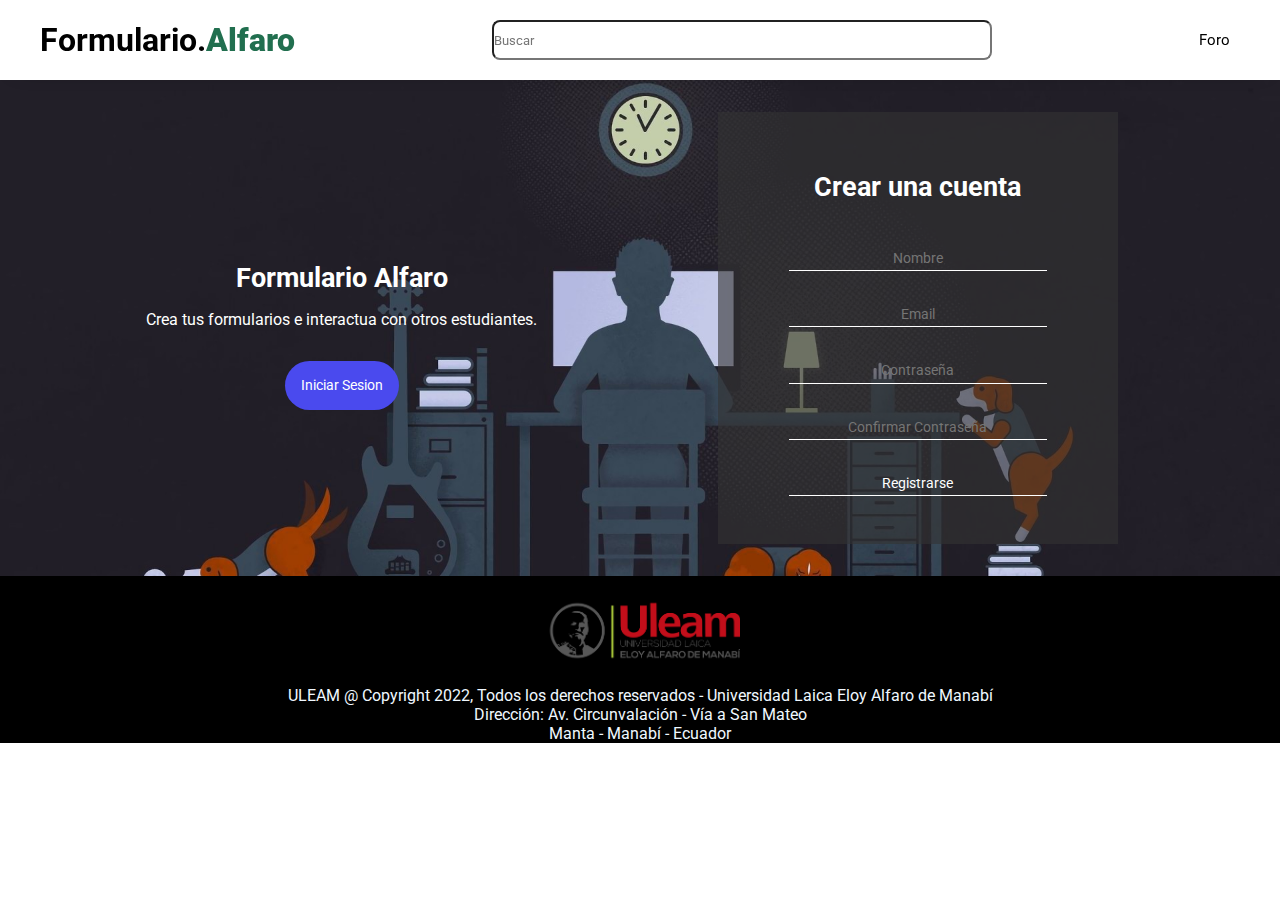
<file: Software para participacion electronica/index.html>
<!DOCTYPE html>
<html lang="en">

<head>
    <meta charset="UTF-8">
    <meta http-equiv="X-UA-Compatible" content="IE=edge">
    <meta name="viewport" content="width=device-width, initial-scale=1.0">
    <link rel="stylesheet" href="CSS/style.css">
    <link rel="preconnect" href="https://fonts.googleapis.com">
    <link rel="preconnect" href="https://fonts.gstatic.com" crossorigin>
    <link href="https://fonts.googleapis.com/css2?family=Roboto:wght@400;700&display=swap" rel="stylesheet">
    <link href='https://unpkg.com/boxicons@2.1.1/css/boxicons.min.css' rel='stylesheet'>
    <link rel="stylesheet" href="CSS/nav.css">
    <link rel="stylesheet" href="CSS/footer.css">
    <title>Formulario Alfaro</title>
</head>

<body>
    <header>
        <div class="header-content">
            <div class="logo">
                <h1>Formulario.<b>Alfaro</b></h1>
            </div>
            <div class="buscar">
                <input type="text" placeholder="Buscar" required>
            </div>
            <div class="menu">
                <nav>
                    <ul>
                        <li class="menu-selected"><a href="Foro.html">Foro</a></li> <!-- se usa "#" para que no nos redirija a otra página-->

                        
                    </ul>
                </nav>
            </div>
        </div>
    </header>
    <div class="container-body" id="formulario">

        <div class="container-form sign-up">
            <div class="inicio">
                <div class="message">
                    <h2>Formulario Alfaro</h2>
                    <p>Crea tus formularios e interactua con otros estudiantes.</p>
                    <a href="Foro.html">
                        <button class="sign-up-btn">Iniciar Sesion</button>
                    </a>
                </div>
            </div>
            <form class="formulario">
                <h2 class="create-account">Crear una cuenta</h2>
                <input type="text" placeholder="Nombre" id="nombre">
                <input type="email" placeholder="Email" id="email">
                <input type="password" placeholder="Contraseña" id="password">
                <input type="password" placeholder="Confirmar Contraseña" id="confpassword">
                <input type="submit" value="Registrarse" id="registrarse" >
            </form>
        </div>
        <div class="container-form sign-in">
            <form class="formulario">
                <h2 class="create-account">Iniciar Sesion</h2>
                <input type="email" placeholder="Email" id="email">
                <input type="password" placeholder="Contraseña" id="password">
                <input type="submit" src="#" value="Iniciar Sesion">
            </form>
            <div class="welcome-back">
                <div class="message">
                    <h2>Comienza a hacer tu formulario</h2>
                    <p>Si aun no tienes una cuenta por favor registrese aqui</p>
                    <button class="sign-in-btn">Registrarse</button>
                </div>
            </div>
        </div>
    </div>

    <footer>
        <div class="LogoUleam2">
            <div class="img2">
            </div>
        </div>
        <nav class="footer-inf">
            <a href="#"><pre><center>ULEAM @ Copyright 2022, Todos los derechos reservados - Universidad Laica Eloy Alfaro de Manabí</center></pre></a>
            <a href="#"><pre><center>Dirección: Av. Circunvalación - Vía a San Mateo</center></pre></a>
            <a href="#"><pre><center>Manta - Manabí - Ecuador</center></pre></a>
        </nav>
    </footer>
    <script src="JS/script.js"></script>
</body>

</html>
</file>
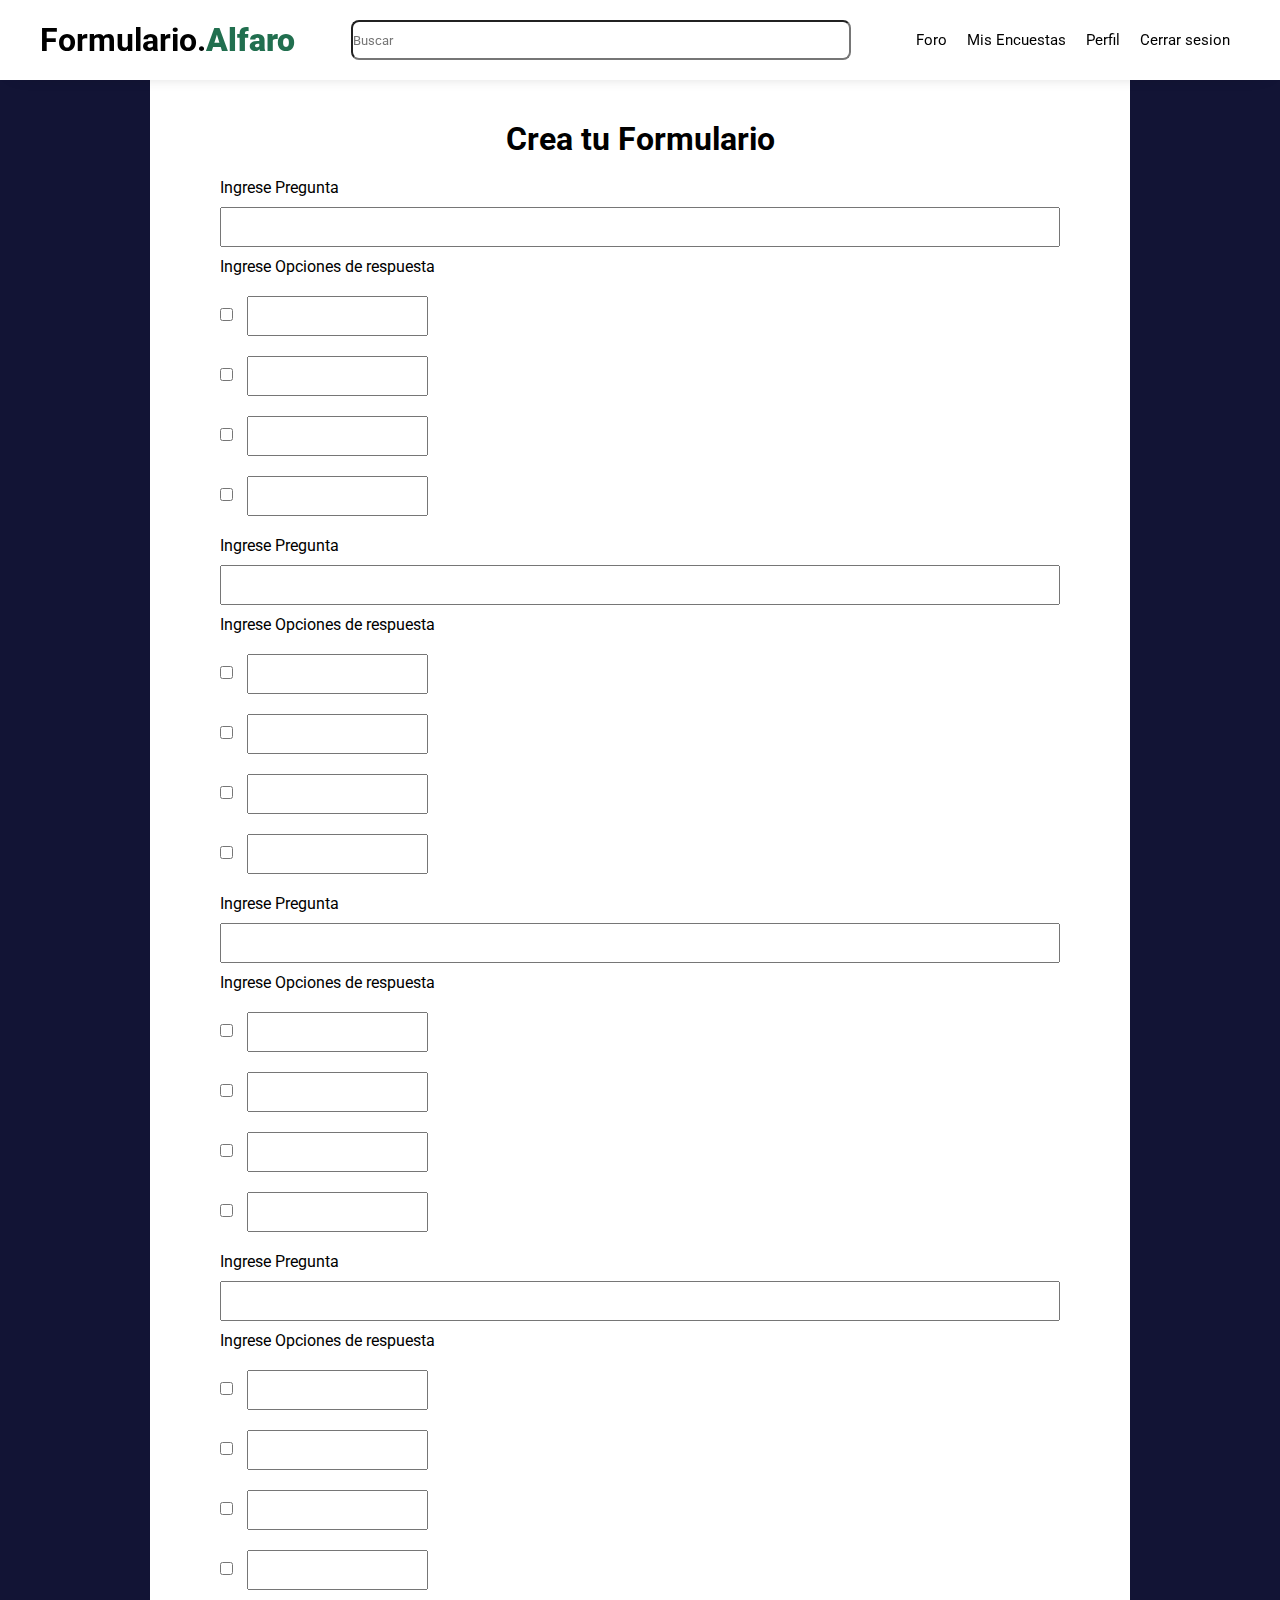
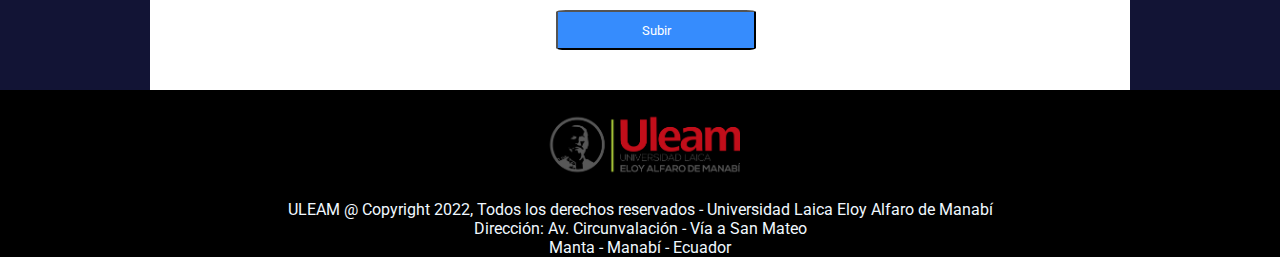
<file: Software para participacion electronica/creaencuesta.html>
<!DOCTYPE html>
<html lang="en">

<head>
    <meta charset="UTF-8">
    <meta http-equiv="X-UA-Compatible" content="IE=edge">
    <meta name="viewport" content="width=device-width, initial-scale=1.0">
    <link rel="stylesheet" href="CSS/creaencuesta.css">
    <link rel="preconnect" href="https://fonts.googleapis.com">
    <link rel="preconnect" href="https://fonts.gstatic.com" crossorigin>
    <link href="https://fonts.googleapis.com/css2?family=Roboto:wght@400;700&display=swap" rel="stylesheet">
    <link href='https://unpkg.com/boxicons@2.1.1/css/boxicons.min.css' rel='stylesheet'>
    <link rel="stylesheet" href="CSS/nav.css">
    <link rel="stylesheet" href="CSS/footer.css">
    <title>Crea Tu Encuesta</title>
</head>

<body>

    <header>
        <div class="header-content">
            <div class="logo">
                <h1>Formulario.<b>Alfaro</b></h1>
            </div>
            <div class="buscar">
                <input type="text" placeholder="Buscar" required>
            </div>
            <div class="menu">
                <nav>
                    <ul>
                        <li class="menu-selected"><a href="Foro.html">Foro</a></li> 
                        <li class="menu-selected"><a href="misencuestas.html">Mis Encuestas</a></li> 
                        <li class="menu-selected"><a href="perfil.html">Perfil</a></li>
                        <li class="menu-selected"><a href="index.html">Cerrar sesion</a></li>  
                    </ul>
                </nav>
            </div>
        </div>
    </header>

    <section>
        <div class="content-conteiner">
            <div class="content-conteiner__contenido">
                <div class="conteiner-contenido__title">
                    <h1>Crea tu Formulario</h1>
                </div>
                <div class="conteiner-contenido__formulario">
                    
                    <div class="formulario">
                        <div class="formulario-preguntas">
                            <p>Ingrese Pregunta</p>
                            <input type="text" name="titleform" id="titleform" class="input-preguntas">
                        </div>
                        <div class="formulario-items">
                            <p>Ingrese Opciones de respuesta</p>
                            <div class="checkbox-input">
                                <input type="checkbox" name="checkbox" id="checkbox">
                                <input type="text" class="checkbox-respuesta">
                            </div>
                            <div class="checkbox-input">
                                <input type="checkbox" name="checkbox" id="checkbox">
                                <input type="text" class="checkbox-respuesta">
                            </div>
                            <div class="checkbox-input">
                                <input type="checkbox" name="checkbox" id="checkbox">
                                <input type="text" class="checkbox-respuesta">
                            </div>
                            <div class="checkbox-input">
                                <input type="checkbox" name="checkbox" id="checkbox">
                                <input type="text" class="checkbox-respuesta">
                            </div>
                        </div>
                    </div>

                    <div class="formulario">
                        <div class="formulario-preguntas">
                            <p>Ingrese Pregunta</p>
                            <input type="text" name="titleform" id="titleform" class="input-preguntas">
                        </div>
                        <div class="formulario-items">
                            <p>Ingrese Opciones de respuesta</p>
                            <div class="checkbox-input">
                                <input type="checkbox" name="checkbox" id="checkbox">
                                <input type="text" class="checkbox-respuesta">
                            </div>
                            <div class="checkbox-input">
                                <input type="checkbox" name="checkbox" id="checkbox">
                                <input type="text" class="checkbox-respuesta">
                            </div>
                            <div class="checkbox-input">
                                <input type="checkbox" name="checkbox" id="checkbox">
                                <input type="text" class="checkbox-respuesta">
                            </div>
                            <div class="checkbox-input">
                                <input type="checkbox" name="checkbox" id="checkbox">
                                <input type="text" class="checkbox-respuesta">
                            </div>
                        </div>
                    </div>

                    <div class="formulario">
                        <div class="formulario-preguntas">
                            <p>Ingrese Pregunta</p>
                            <input type="text" name="titleform" id="titleform" class="input-preguntas">
                        </div>
                        <div class="formulario-items">
                            <p>Ingrese Opciones de respuesta</p>
                            <div class="checkbox-input">
                                <input type="checkbox" name="checkbox" id="checkbox">
                                <input type="text" class="checkbox-respuesta">
                            </div>
                            <div class="checkbox-input">
                                <input type="checkbox" name="checkbox" id="checkbox">
                                <input type="text" class="checkbox-respuesta">
                            </div>
                            <div class="checkbox-input">
                                <input type="checkbox" name="checkbox" id="checkbox">
                                <input type="text" class="checkbox-respuesta">
                            </div>
                            <div class="checkbox-input">
                                <input type="checkbox" name="checkbox" id="checkbox">
                                <input type="text" class="checkbox-respuesta">
                            </div>
                        </div>
                    </div>

                    <div class="formulario">
                        <div class="formulario-preguntas">
                            <p>Ingrese Pregunta</p>
                            <input type="text" name="titleform" id="titleform" class="input-preguntas">
                        </div>
                        <div class="formulario-items">
                            <p>Ingrese Opciones de respuesta</p>
                            <div class="checkbox-input">
                                <input type="checkbox" name="checkbox" id="checkbox">
                                <input type="text" class="checkbox-respuesta">
                            </div>
                            <div class="checkbox-input">
                                <input type="checkbox" name="checkbox" id="checkbox">
                                <input type="text" class="checkbox-respuesta">
                            </div>
                            <div class="checkbox-input">
                                <input type="checkbox" name="checkbox" id="checkbox">
                                <input type="text" class="checkbox-respuesta">
                            </div>
                            <div class="checkbox-input">
                                <input type="checkbox" name="checkbox" id="checkbox">
                                <input type="text" class="checkbox-respuesta">
                            </div>
                        </div>
                    </div>
                    
                    <div class="input-button">
                        <input type="submit" value="Subir" class="button-submit">
                    </div>
                    
                </div>
            </div>
        </div>


    </section>

    

    <footer>
        <div class="LogoUleam2">
            <div class="img2">
            </div>
        </div>
        <nav class="footer-inf">
            <a href="#"><pre><center>ULEAM @ Copyright 2022, Todos los derechos reservados - Universidad Laica Eloy Alfaro de Manabí</center></pre></a>
            <a href="#"><pre><center>Dirección: Av. Circunvalación - Vía a San Mateo</center></pre></a>
            <a href="#"><pre><center>Manta - Manabí - Ecuador</center></pre></a>
        </nav>
    </footer>
    <script src="JS/script.js"></script>
</body>

</html>
</file>
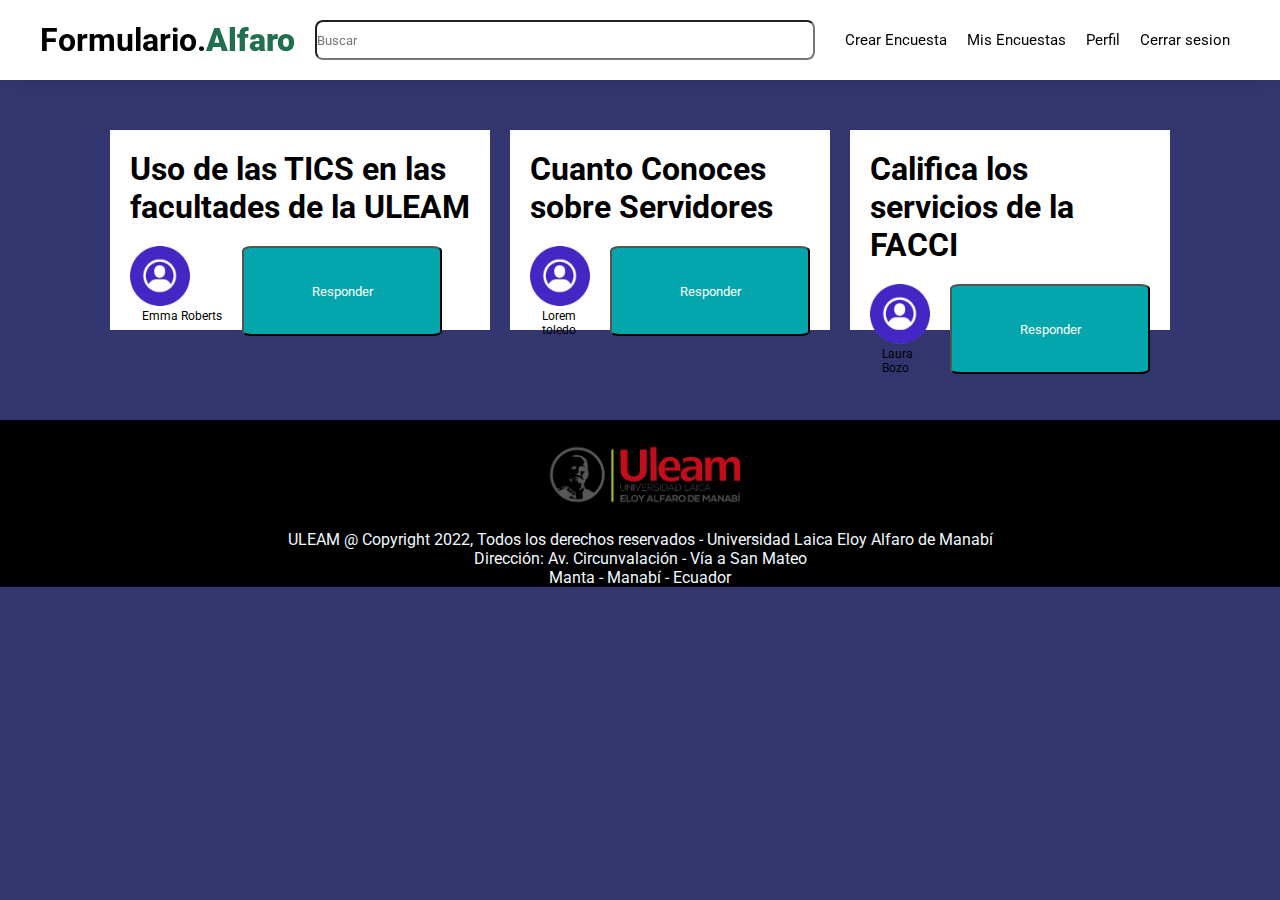
<file: Software para participacion electronica/Foro.html>
<!DOCTYPE html>
<html lang="en">

<head>
    <meta charset="UTF-8">
    <meta http-equiv="X-UA-Compatible" content="IE=edge">
    <meta name="viewport" content="width=device-width, initial-scale=1.0">
    <link rel="stylesheet" href="CSS/foro.css">
    <link rel="preconnect" href="https://fonts.googleapis.com">
    <link rel="preconnect" href="https://fonts.gstatic.com" crossorigin>
    <link href="https://fonts.googleapis.com/css2?family=Roboto:wght@400;700&display=swap" rel="stylesheet">
    <link href='https://unpkg.com/boxicons@2.1.1/css/boxicons.min.css' rel='stylesheet'>
    <link rel="stylesheet" href="CSS/nav.css">
    <link rel="stylesheet" href="CSS/footer.css">
    <title>Foro</title>
</head>

<body>

    <header>
        <div class="header-content">
            <div class="logo">
                <h1>Formulario.<b>Alfaro</b></h1>
            </div>
            <div class="buscar">
                <input type="text" placeholder="Buscar" required>
            </div>
            <div class="menu">
                <nav>
                    <ul>
                        <li class="menu-selected"><a href="creaencuesta.html">Crear Encuesta</a></li> 
                        <li class="menu-selected"><a href="misencuestas.html">Mis Encuestas</a></li> 
                        <li class="menu-selected"><a href="perfil.html">Perfil</a></li>
                        <li class="menu-selected"><a href="index.html">Cerrar sesion</a></li>  
                    </ul>
                </nav>
            </div>
        </div>
    </header>

    <section>
        <div class="contenedor-principal">
            <div class="contenedor-principal__contenido">
                <div class="principal-contenido__foro">

                    <div class="contenido-foro__block">

                        <div class="foro-block__title">                       
                            <div class="block__title">
                                <h1>Uso de las TICS en las facultades de la ULEAM</h1>
                            </div>
                            <div class="block-title__profile">
                                <div class="title-profile__user">
                                    <img src="img/profile.png" class="title-profile_img">
                                    <p class="username">Emma Roberts</p>
                                </div>
                                <div class="block_button">
                                    <input type="button" src="#" value="Responder" class="button_access">
                                </div>
                            </div>     
                        </div>

                        <div class="foro-block__title">                       
                            <div class="block__title">
                                <h1>Cuanto Conoces sobre Servidores</h1>
                            </div>
                            <div class="block-title__profile">
                                <div class="title-profile__user">
                                    <img src="img/profile.png" class="title-profile_img">
                                    <p class="username">Lorem toledo</p>
                                </div>
                                <div class="block_button">
                                    <input type="button" src="#" value="Responder" class="button_access">
                                </div>
                            </div>     
                        </div>
                        <div class="foro-block__title">                       
                            <div class="block__title">
                                <h1>Califica los servicios de la FACCI</h1>
                            </div>
                            <div class="block-title__profile">
                                <div class="title-profile__user">
                                    <img src="img/profile.png" class="title-profile_img">
                                    <p class="username">Laura Bozo</p>
                                </div>
                                <div class="block_button">
                                    <input type="button" src="#" value="Responder" class="button_access">
                                </div>
                            </div>     
                        </div>
                    </div>

                </div>
            </div>
        </div>
    </section>
    

    <footer>
        <div class="LogoUleam2">
            <div class="img2">
            </div>
        </div>
        <nav class="footer-inf">
            <a href="#"><pre><center>ULEAM @ Copyright 2022, Todos los derechos reservados - Universidad Laica Eloy Alfaro de Manabí</center></pre></a>
            <a href="#"><pre><center>Dirección: Av. Circunvalación - Vía a San Mateo</center></pre></a>
            <a href="#"><pre><center>Manta - Manabí - Ecuador</center></pre></a>
        </nav>
    </footer>
    <script src="JS/script.js"></script>
</body>

</html>
</file>
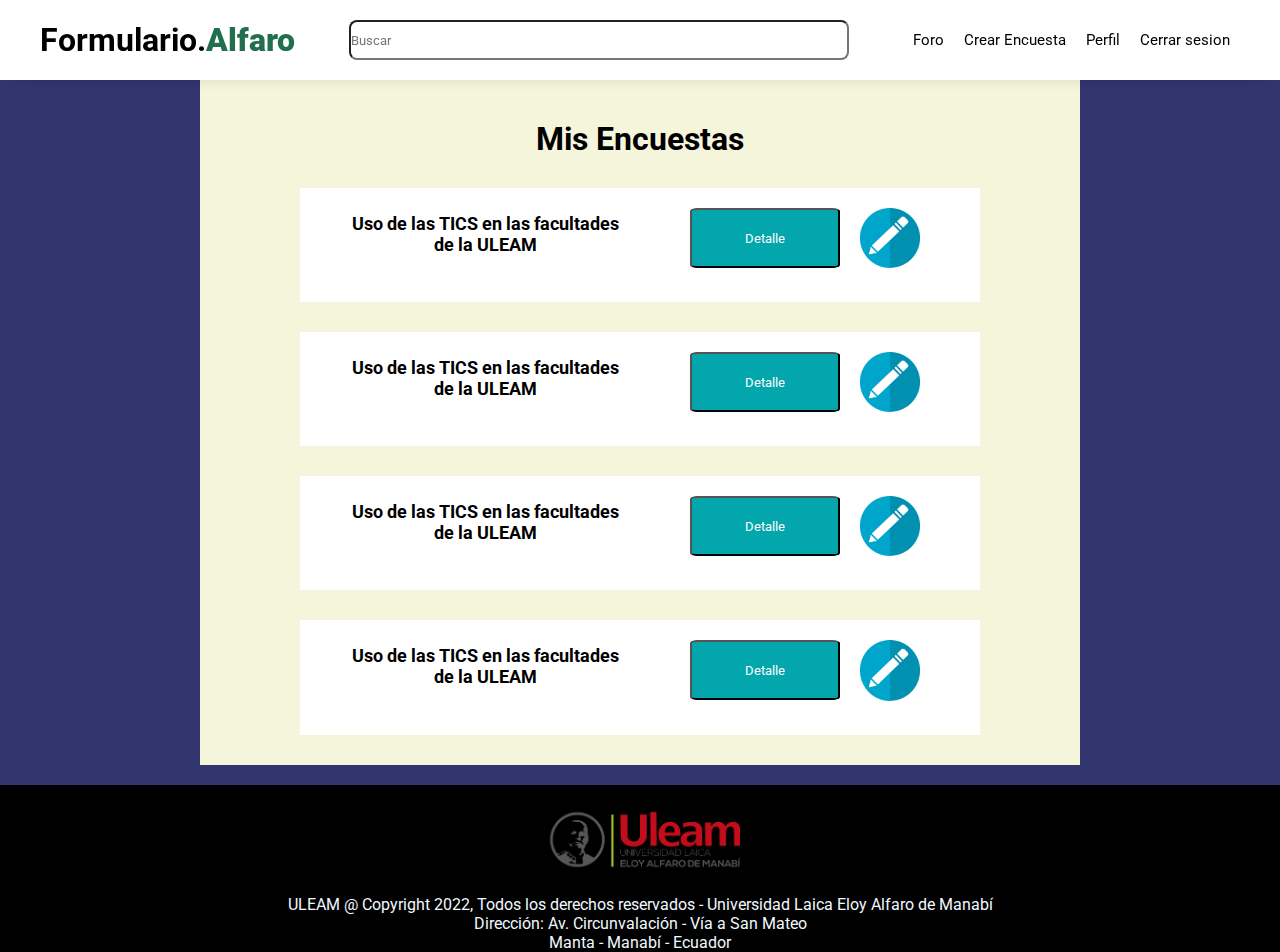
<file: Software para participacion electronica/misencuestas.html>
<!DOCTYPE html>
<html lang="en">

<head>
    <meta charset="UTF-8">
    <meta http-equiv="X-UA-Compatible" content="IE=edge">
    <meta name="viewport" content="width=device-width, initial-scale=1.0">
    <link rel="stylesheet" href="CSS/misencuestas.css">
    <link rel="preconnect" href="https://fonts.googleapis.com">
    <link rel="preconnect" href="https://fonts.gstatic.com" crossorigin>
    <link href="https://fonts.googleapis.com/css2?family=Roboto:wght@400;700&display=swap" rel="stylesheet">
    <link href='https://unpkg.com/boxicons@2.1.1/css/boxicons.min.css' rel='stylesheet'>
    <link rel="stylesheet" href="CSS/nav.css">
    <link rel="stylesheet" href="CSS/footer.css">
    <title>Mis Encuestas</title>
</head>

<body>

    <header>
        <div class="header-content">
            <div class="logo">
                <h1>Formulario.<b>Alfaro</b></h1>
            </div>
            <div class="buscar">
                <input type="text" placeholder="Buscar" required>
            </div>
            <div class="menu">
                <nav>
                    <ul>
                        <li class="menu-selected"><a href="Foro.html">Foro</a></li> 
                        <li class="menu-selected"><a href="creaencuesta.html">Crear Encuesta</a></li>
                        <li class="menu-selected"><a href="perfil.html">Perfil</a></li>
                        <li class="menu-selected"><a href="index.html">Cerrar sesion</a></li>  
                    </ul>
                </nav>
            </div>
        </div>
    </header>

    <section>
        <div class="contenedor-principal">
            <div class="contenedor-principal__contenido">
                <div class="principal-contenido_title">
                    <h1>Mis Encuestas</h1>
                </div>
                <div class="principal-contenido__foro">

                    <div class="contenido-foro__block">

                        <div class="foro-block__title">                       
                            <div class="block__title">
                                <h1>Uso de las TICS en las facultades de la ULEAM</h1>
                            </div>
                            <div class="block-title__profile">
                                <div class="title-profile__user">
                                    <img src="img/editar.png" class="title-profile_img">
                                </div>
                                <div class="block_button">
                                    <input type="button" src="#" value="Detalle" class="button_access">
                                </div>
                            </div>     
                        </div>
                        <div class="foro-block__title">                       
                            <div class="block__title">
                                <h1>Uso de las TICS en las facultades de la ULEAM</h1>
                            </div>
                            <div class="block-title__profile">
                                <div class="title-profile__user">
                                    <img src="img/editar.png" class="title-profile_img">
                                </div>
                                <div class="block_button">
                                    <input type="button" src="#" value="Detalle" class="button_access">
                                </div>
                            </div>     
                        </div>
                        <div class="foro-block__title">                       
                            <div class="block__title">
                                <h1>Uso de las TICS en las facultades de la ULEAM</h1>
                            </div>
                            <div class="block-title__profile">
                                <div class="title-profile__user">
                                    <img src="img/editar.png" class="title-profile_img">
                                </div>
                                <div class="block_button">
                                    <input type="button" src="#" value="Detalle" class="button_access">
                                </div>
                            </div>     
                        </div>
                        <div class="foro-block__title">                       
                            <div class="block__title">
                                <h1>Uso de las TICS en las facultades de la ULEAM</h1>
                            </div>
                            <div class="block-title__profile">
                                <div class="title-profile__user">
                                    <img src="img/editar.png" class="title-profile_img">
                                </div>
                                <div class="block_button">
                                    <input type="button" src="#" value="Detalle" class="button_access">
                                </div>
                            </div>     
                        </div>            
                    </div>
                </div>
            </div>
        </div>
    </section>


    <footer>
        <div class="LogoUleam2">
            <div class="img2">
            </div>
        </div>
        <nav class="footer-inf">
            <a href="#"><pre><center>ULEAM @ Copyright 2022, Todos los derechos reservados - Universidad Laica Eloy Alfaro de Manabí</center></pre></a>
            <a href="#"><pre><center>Dirección: Av. Circunvalación - Vía a San Mateo</center></pre></a>
            <a href="#"><pre><center>Manta - Manabí - Ecuador</center></pre></a>
        </nav>
    </footer>
    <script src="JS/script.js"></script>
</body>

</html>
</file>
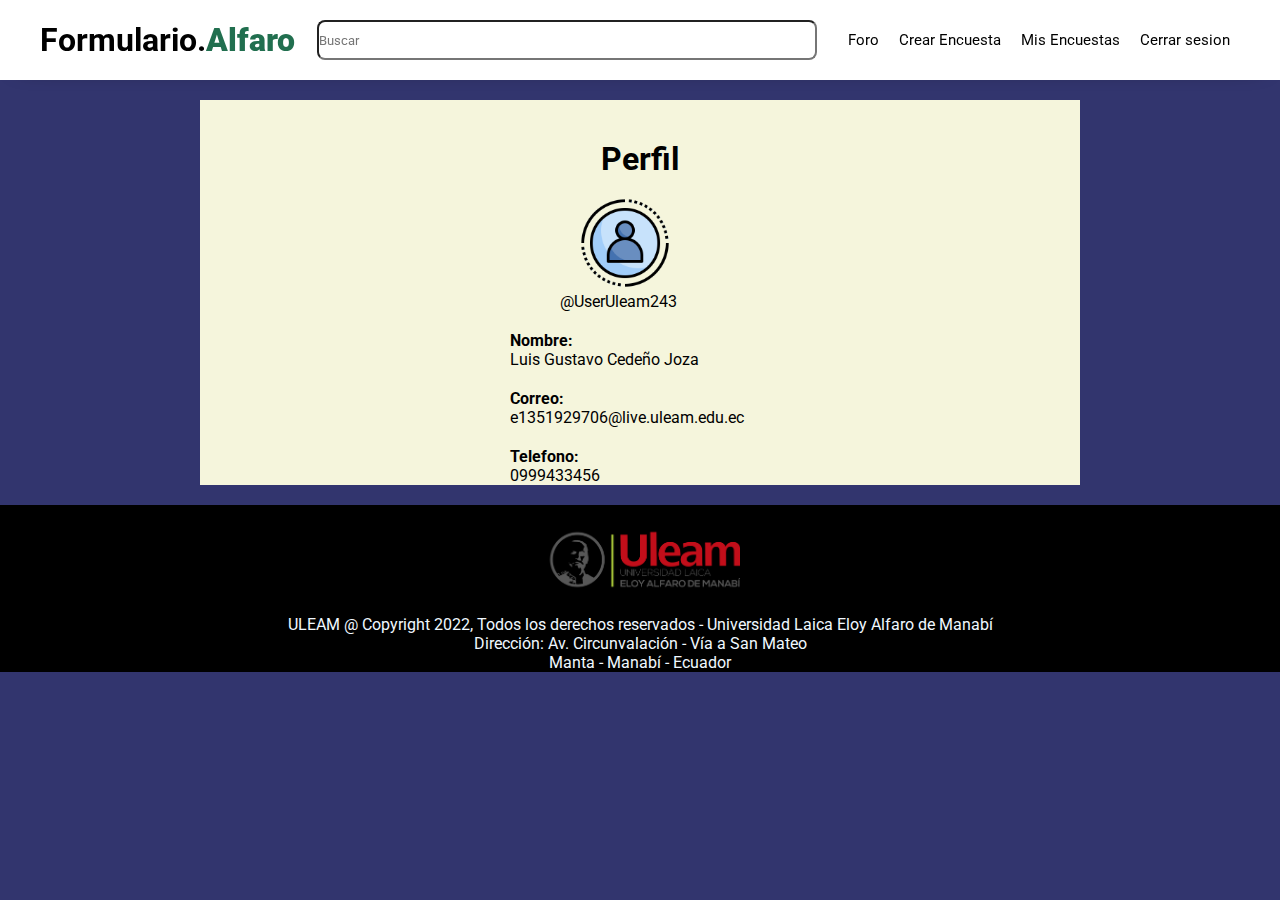
<file: Software para participacion electronica/perfil.html>
<!DOCTYPE html>
<html lang="en">

<head>
    <meta charset="UTF-8">
    <meta http-equiv="X-UA-Compatible" content="IE=edge">
    <meta name="viewport" content="width=device-width, initial-scale=1.0">
    <link rel="stylesheet" href="CSS/perfil.css">
    <link rel="preconnect" href="https://fonts.googleapis.com">
    <link rel="preconnect" href="https://fonts.gstatic.com" crossorigin>
    <link href="https://fonts.googleapis.com/css2?family=Roboto:wght@400;700&display=swap" rel="stylesheet">
    <link href='https://unpkg.com/boxicons@2.1.1/css/boxicons.min.css' rel='stylesheet'>
    <link rel="stylesheet" href="CSS/nav.css">
    <link rel="stylesheet" href="CSS/footer.css">
    <title>Perfil</title>
</head>

<body>

    <header>
        <div class="header-content">
            <div class="logo">
                <h1>Formulario.<b>Alfaro</b></h1>
            </div>
            <div class="buscar">
                <input type="text" placeholder="Buscar" required>
            </div>
            <div class="menu">
                <nav>
                    <ul>
                        <li class="menu-selected"><a href="Foro.html">Foro</a></li>
                        <li class="menu-selected"><a href="creaencuesta.html">Crear Encuesta</a></li> 
                        <li class="menu-selected"><a href="misencuestas.html">Mis Encuestas</a></li> 
                        <li class="menu-selected"><a href="index.html">Cerrar sesion</a></li>  
                    </ul>
                </nav>
            </div>
        </div>
    </header>

    <section>
        <div class="contenedor-principal">
            <div class="contenedor-principal__caja">
                <div class="principal-caja">
                    <div class="principal-caja__title">
                        <h1>Perfil</h1>
                    </div>
                </div>
                <div class="principal-caja__contenido">
                    <div class="caja-contenido__img">
                        <img src="img/perfilusuario.png" alt="">
                        <div class="contenido-img__title">
                            <p>@UserUleam243</p>
                        </div>
                    </div>

                <div class="caja-contenido__info">
                    <div class="caja-contenido__datos">
                        <div class="contenido-datos__title">
                            <p><strong>Nombre:</strong></p>
                        </div>
                        <div class="contenido-datos__info">
                            <p>Luis Gustavo Cedeño Joza</p>
                        </div>
                    </div>

                    <div class="caja-contenido__datos">
                        <div class="contenido-datos__title">
                            <p><strong>Correo:</strong></p>
                        </div>
                        <div class="contenido-datos__info">
                            <p>e1351929706@live.uleam.edu.ec</p>
                        </div>
                    </div>

                    <div class="caja-contenido__datos">
                        <div class="contenido-datos__title">
                            <p><strong>Telefono:</strong></p>
                        </div>
                        <div class="contenido-datos__info">
                            <p>0999433456</p>
                        </div>
                    </div>
                </div>    
            </div>
        </div>
    </section>
    

    <footer>
        <div class="LogoUleam2">
            <div class="img2">
            </div>
        </div>
        <nav class="footer-inf">
            <a href="#"><pre><center>ULEAM @ Copyright 2022, Todos los derechos reservados - Universidad Laica Eloy Alfaro de Manabí</center></pre></a>
            <a href="#"><pre><center>Dirección: Av. Circunvalación - Vía a San Mateo</center></pre></a>
            <a href="#"><pre><center>Manta - Manabí - Ecuador</center></pre></a>
        </nav>
    </footer>
    <script src="JS/script.js"></script>
</body>

</html>
</file>
<file: Software para participacion electronica/CSS/style.css>
.container-body {
    margin-top: 80px;
    height: 100%;
    display: flex;
    align-items: center;
    justify-content: center;
    background-image: url(../img/computer-workstation-minimalist-night-digital-art-hd-wallpaper-1920x1080-35.jpg);
    background-position: center;
    background-repeat: no-repeat;
    background-size: cover;
    color: #fff;
}



.container-form {
    width: 90%;
    height: auto;
    display: flex;
    justify-content: space-around;
    transition:  all .5s ease-out;
}

.inicio {
    display: flex;
    align-items: center;
    text-align: center;
}

.message {
    padding: 1rem;
}

.message h2 {
    font-size: 1.7rem;
    padding: 1rem 0;
}

.message button {
    padding: 1rem;
    font-weight: 400;
    background-color: #4a4aee;
    border-radius: 2rem;
    border: none;
    outline: none;
    cursor: pointer;
    font-size: .9rem;
    margin-top: 2rem;
    transition: all .3s ease-in;
    color: #fff;
}

.message button:hover {
    background-color: #6464f8;
}

.formulario {
    width: 400px;
    padding: 1rem;
    margin: 2rem;
    background-color: rgb(51, 51, 51, 0.602);
    text-align: center;
}

.create-account {
    padding: 2.7rem 0;
    font-size: 1.7rem;
}

.iconos {
    width: 200px;
    display: flex;
    justify-content: space-around;
    margin: auto;
}

.border-icon {
    height: 20px;
    width: 20px;
    display: flex;
    align-items: center;
    justify-content: center;
    padding: 1.5rem;
    border: solid thin white;
    border-radius: 50%;
    font-size: 1.5rem;
    transition: all .3s ease-in;
}

.border-icon:hover {
    background-color: #4a4aee;
    cursor: pointer;
}

.cuenta-gratis {
    padding: 2rem 0;
}

.formulario input {
    width: 70%;
    display: block;
    margin: auto;
    margin-bottom: 2rem;
    background-color: transparent;
    border: none;
    border-bottom: white thin solid;
    text-align: center;
    outline: none;
    padding: .2rem 0;
    font-size: .9rem;
    color: white;
}

.formulario input[type="button"] {
    width: 60%;
    margin: auto;
    border: solid thin white;
    padding: .7rem;
    border-radius: 2rem;
    background-color: white;
    font-weight: 600;
    margin-top: 3rem;
    font-size: .8rem;
    cursor: pointer;
    color: #222;
}

.sign-in {
    position: absolute;
    opacity: 0;
    visibility: hidden;
}

.sign-in.active {
    opacity: 1;
    visibility: visible;
}

.sign-up.active {
    opacity: 0;
    visibility: hidden;
}
</file>
<file: Software para participacion electronica/CSS/nav.css>
@import url('https://fonts.googleapis.com/css2?family=Secular+One&display=swap');
@import url('https://fonts.googleapis.com/css2?family=Secular+One&family=Yeseva+One&display=swap');
* {
    margin: 0;
    padding: 0;
    box-sizing: border-box;
    font-family: 'Roboto', sans-serif;
    text-decoration: none;
}
.buscar{
    margin: 20px;
    width: 500px;
}
.buscar input{
    height: 40px;
    width: 100%;
    border-radius: 8px;
}

header{
    position: fixed;
    top: 0;
    left: 0;
    width: 100%;/*ancho*/
    height: 80px;/*altura*/
    background: rgb(255, 255, 255);
    box-shadow: 0 4px 25px -22px black; /* ancho de sombra, movimiento hacia abajo, grosor o desvanecimiento de sombra, posicion o tamaño de sombra, color*/
    z-index: 2; /* para traer adelante de los demas elementos*/
}
.header-content{
    max-width: 1200px; /* define el tamaño maximo de los elementos */
    margin: auto; /*auto para centrar */
    display: flex; /* flex para poner las cajas una de lado de otra*/
    justify-content: space-between;/* Distribuir items uniformemente El primer item al inicio, el último al final */
}
.logo{
    height: 80px; /*altura referente al tamaño de contenedor padre (header)*/
    display: flex; /*Indica la capacidad de un elemento flexible para alterar sus dimensiones y llenar el espacio disponible*/
    justify-content: center;/*Ambas propiedades trabajan cunjuto a display flex*/
    align-items: center;/**/
}
.logo h1 b{
    color: rgba(0, 90, 53, 0.87);
}
.menu{
    height: 80px; /* no puede superar la altura de su contenedor principal*/

}
.menu nav{
    height: 100%;
}
.menu ul{
    height: 100%;
    display: flex; /*alinear a los lados*/
    list-style: none;/*Le quita los estilos predeterminados a la lista (le quita las viñetas)*/
}
.menu nav ul li {
    height: 100%;
    margin: 0 10px; /*margin vertical de 0, margin horizontal 20px*/
    display: flex;/*para centrar con ayuda de las dos propiedades siguientes*/
    justify-content: center;
    align-items: center;
}
.menu-selected a{
    color: black;
    text-align: center;
    font-size: 15px;
}
.menu-selected a:hover{
    color: rgba(0, 90, 53, 0.87);
}
</file>
<file: Software para participacion electronica/CSS/footer.css>
footer{
    width: 100%;
    height: 100%;
    background-color:black;
    font-family: var(--fuente-1);
}
.footer-inf{
    margin-top: 20px;
}
.footer-inf a{
    color: aliceblue;
}
.LogoUleam2{
    padding-top: 20px;
    justify-items: center;
    height: 100%;
    
    

}
.img2{
    display: block;
    margin: auto;
    background-image: url(../img/logo_u2.png);
    background-position: center; /*Centrar imagen*/
    background-size: cover;/*Hace que la imagen se expanda si se ajusta el tamaño del navegador y asi no se repita*/
    background-repeat: no-repeat;
    width: 200px;
    height: 70px;
}
</file>
<file: Software para participacion electronica/CSS/creaencuesta.css>
body{
    background-color:rgb(18, 20, 53);
}
section{
    margin: 80px 150px 0;
    padding:40px;
    height: auto;
    width: auto;
    background-color: rgb(255, 255, 255);
}
.content-conteiner__contenido{
    padding: 0 30px;
}
.conteiner-contenido__title h1{
    text-align: center;
}
.conteiner-contenido__formulario{
    margin-top: 20px;
}
.input-preguntas{
    width: 100%;
    margin: 10px 0;
    height: 40px;
}
.checkbox-input{
    margin: 20px 0;
}
.checkbox-respuesta{
    margin: 0 10px;
    height: 40px;
}
.input-button{
    margin: 0 40%;
}
.button-submit{
    width: 200px;
    height: 40px;
    background-color: rgba(22, 122, 253, 0.863);
    border-radius: 5%;
    color: rgb(255, 255, 255);

}
</file>
<file: Software para participacion electronica/CSS/foro.css>
body{
    background-color:rgb(50, 53, 110);
}
section{
    margin: 120px 100px 80px;
    height: auto;
    width: auto;
}
.contenedor-principal{
    position: static;

}
.search{
    width: 100%;
    padding: 10px 30px;
}
.principal-contenido__foro{
    display: flex;
    flex-direction: column;
    
}
.contenido-foro__block{
    display: flex;
    width: auto;

}
.foro-block__title{
    background-color: white;
    height: 200px;
    padding: 20px;
    margin: 10px;

}
.block__title{
    margin-bottom: 20px;
}
.title-profile_img{
    width: 60px;
}
.block-title__profile{
    display: flex;
    flex-direction: row;
}
.title-profile__user{
    font-size: 12px;
}
.username{
    padding-left: 12px;
}
.block_button{
    margin-left: 20px;
}
.button_access{
    width: 200px;
    height: 90px;
    background-color: rgb(2, 166, 172);
    border-radius: 5%;
    color: rgb(255, 255, 255);
}
</file>
<file: Software para participacion electronica/CSS/misencuestas.css>
body{
    background-color:rgb(50, 53, 110);
}
section{
    margin: 80px 200px 20px ;
    height: auto;
    width: auto;
}
.contenedor-principal{
    position: static;
    background-color: beige;

}
.search{
    width: 100%;
    padding: 10px 30px;
}
.principal-contenido_title{
    padding-top: 40px;
}
h1{
    text-align: center;
}
.principal-contenido__foro{
    display: flex;
    flex-direction: column;
    
}
.contenido-foro__block{

    width: auto;

}
.foro-block__title{
    background-color: white;
    height: auto;
    width: auto;
    padding: 10px 40px;
    margin: 30px 100px;
    display: flex;

}
.block__title{
    text-align: center;
    padding-top: 15px;
}
.title-profile_img{
    width: 60px;
}
.block-title__profile{
    display: flex;
    flex-direction: row-reverse;
    margin-left: 40px;
}
.title-profile__user{
    margin: 10px 20px 20px;
}
.username{
    padding-left: 12px;
}
.block_button{
    margin-left: 20px;
}
.button_access{
    width: 150px;
    margin-top: 10px;
    height: 60px;
    background-color: rgb(2, 166, 172);
    border-radius: 5%;
    color: rgb(255, 255, 255);
    
}
.block__title h1{
    font-size: 18px;
}
</file>
<file: Software para participacion electronica/CSS/perfil.css>
body{
    background-color:rgb(50, 53, 110);
}
section{
    margin: 80px 200px 0;
    height: auto;
    width: auto;
}
.contenedor-principal{
    margin-top:100px ;
    position: static;
    background-color: beige;
}
.contenedor-principal__caja{

}
.principal-caja{

}
.principal-caja__title{
    padding-top: 40px;
    margin-bottom: 20px;
}
.principal-caja__title h1{
    text-align: center;
}
.principal-caja__contenido{
    margin: 0 250px;

}
.caja-contenido__img{

}
.caja-contenido__img img{
    width: 90px;
    height: 90px;
    margin-left: 130px;
}
.caja-contenido__img p{
    margin-left: 110px;
}
.caja-contenido__info{
    margin-top: 20px;
    padding-left: 40px;
}
.caja-contenido__datos{
    margin: 20px;
}
</file>
